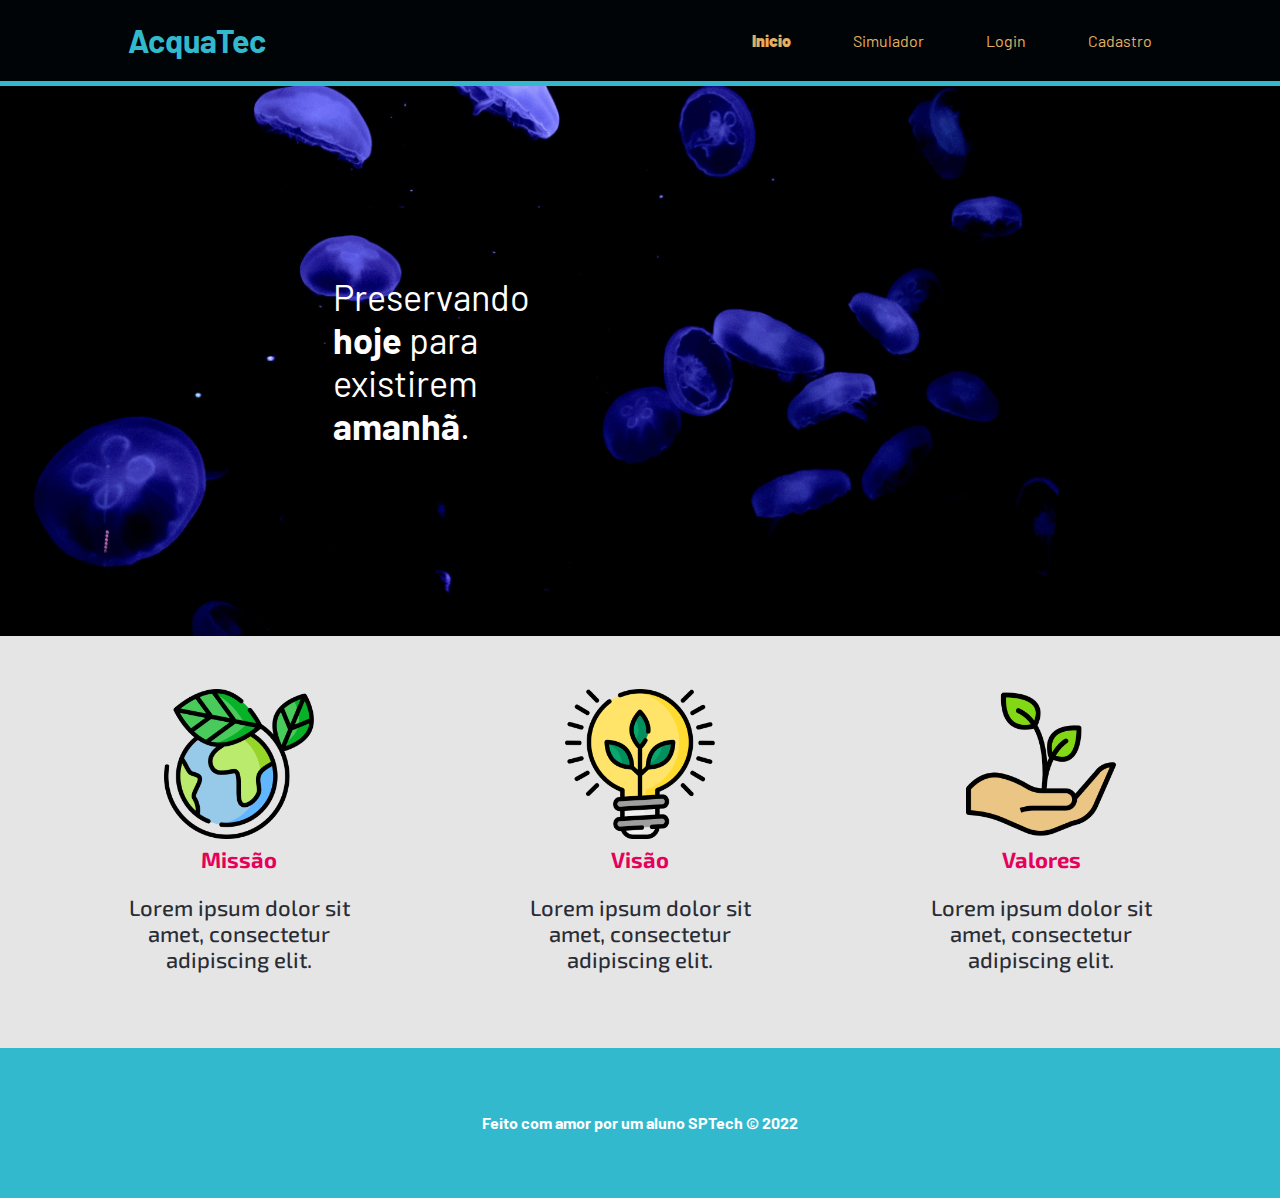
<file: index.html>
<!DOCTYPE html>
<html lang="pt">

<head>
    <meta charset="UTF-8">
    <meta http-equiv="X-UA-Compatible" content="IE=edge">
    <meta name="viewport" content="width=device-width, initial-scale=1.0">
    <title>AcquaTec</title>
    <link rel="stylesheet" href="style.css">
    <link rel="preconnect" href="https://fonts.googleapis.com">
    <link rel="preconnect" href="https://fonts.gstatic.com" crossorigin>
    <link href="https://fonts.googleapis.com/css2?family=Barlow:wght@500;900&family=Exo+2:wght@500;700&display=swap" rel="stylesheet">    
</head>

<body>
    <div class="header">
        <div class="container">
            <h1>AcquaTec</h1>
            <ul class="navbar">
                <li class="agora"><a href="index.html">Inicio</a></li>
                <li><a href="#">Simulador</a></li>
                <li><a href="login.html">Login</a></li>
                <li><a href="cadastro.html">Cadastro</a></li>
            </ul>

        </div>

    </div>

    <div class="banner">
        <div class="container">
            <p>Preservando <b>hoje</b> para existirem <b>amanhã</b>.</p>
        </div>
    </div>
    <div class="content">
        <div class="container">
            <div class="box">
                <img src="Imagens Site/planet-earth_color.png">
                <h6>Missão</h6>
                <p>Lorem ipsum dolor sit amet, consectetur adipiscing elit.</p>
            </div>
            <div class="box">
                <img src="Imagens Site/lightbulb_color.png">
                <h6>Visão</h6>
                <p>Lorem ipsum dolor sit amet, consectetur adipiscing elit.</p>
            </div>
            <div class="box"> 
                <img src="Imagens Site/growth_color.png">
                <h6>Valores</h6>
                <p>Lorem ipsum dolor sit amet, consectetur adipiscing elit.</p>
            </div>
        </div>
    </div>
    <div class="footer">
        <div class="container">
            <h4>Feito com amor por um aluno SPTech &copy; 2022</h4>
        </div>
    </div>
</body>

</html>
</file>
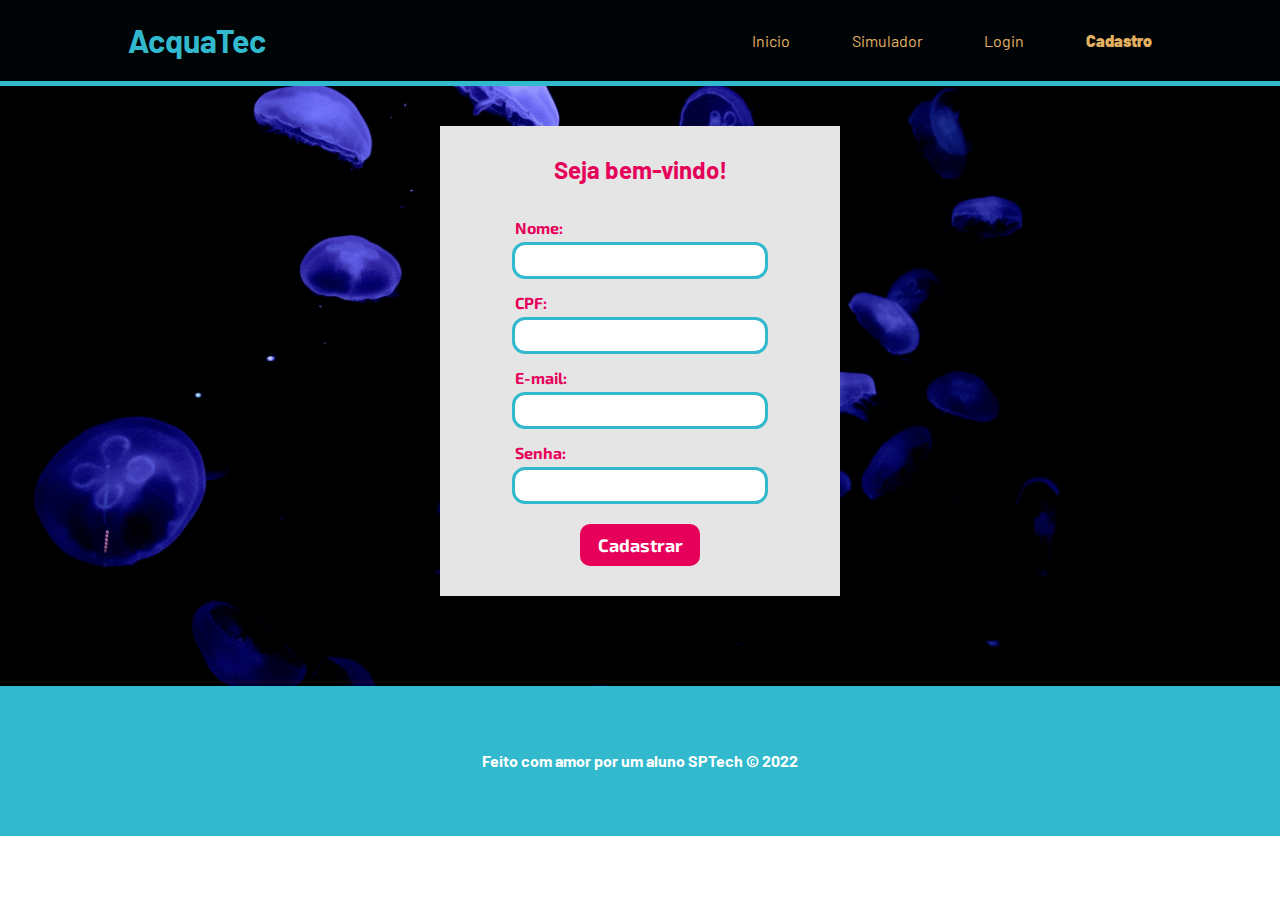
<file: cadastro.html>
<!DOCTYPE html>
<html lang="pt">
<head>
    <meta charset="UTF-8">
    <meta http-equiv="X-UA-Compatible" content="IE=edge">
    <meta name="viewport" content="width=device-width, initial-scale=1.0">
    <title>Acquatec | Cadastro</title>
    <link rel="stylesheet" href="style.css">
    <link rel="preconnect" href="https://fonts.googleapis.com">
    <link rel="preconnect" href="https://fonts.gstatic.com" crossorigin>
    <link href="https://fonts.googleapis.com/css2?family=Barlow:wght@500;900&family=Exo+2:wght@500;700&display=swap" rel="stylesheet">    
</head>
<body>
    <div class="header">
        <div class="container">
            <h1>AcquaTec</h1>
            <ul class="navbar">
                <li><a href="index.html">Inicio</a></li>
                <li><a href="#">Simulador</a></li>
                <li><a href="login.html">Login</a></li>
                <li class="agora"><a href="cadastro.html">Cadastro</a></li>
            </ul>

        </div>

    </div>

    <div class="banner">
        <div class="container cadastro">
            <div class="card">
                <h2>Seja bem-vindo!</h2>
                <form>
                    <label for="nomeInput">Nome: </label>
                    <input type="text" id="nomeInput">

                    <label for="cpfInput">CPF: </label>
                    <input type="text" id="cpfInput">

                    <label for="emailInput">E-mail: </label>
                    <input type="text" id="emailInput">

                    <label for="senhaInput">Senha: </label>
                    <input type="password" id="senhaInput">

                    <button type="button">Cadastrar</button>
                </form>
            </div>
        </div>
    </div>
    <div class="footer">
        <div class="container">
            <h4>Feito com amor por um aluno SPTech &copy; 2022</h4>
        </div>
    </div>
</body>
</html>
</file>
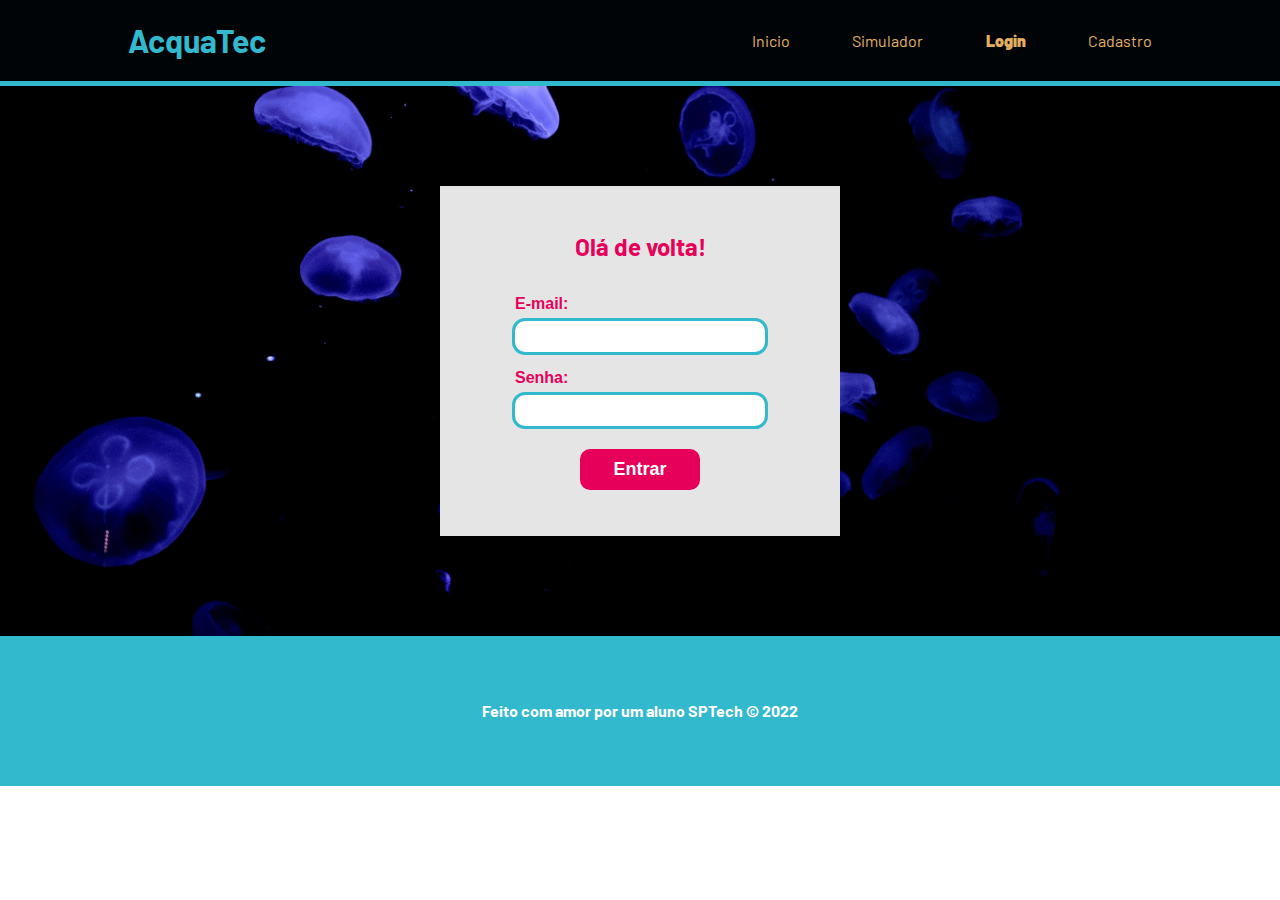
<file: login.html>
<!DOCTYPE html>
<html lang="en">
<head>
    <meta charset="UTF-8">
    <meta http-equiv="X-UA-Compatible" content="IE=edge">
    <meta name="viewport" content="width=device-width, initial-scale=1.0">
    <title>Acquatec | Login</title>
    <link rel="stylesheet" href="style.css">
    <link rel="preconnect" href="https://fonts.googleapis.com">
    <link rel="preconnect" href="https://fonts.gstatic.com" crossorigin>
    <link href="https://fonts.googleapis.com/css2?family=Barlow:wght@100;300;700;800;900&display=swap" rel="stylesheet">
</head>
<body>
    <div class="header">
        <div class="container">
            <h1>AcquaTec</h1>
            <ul class="navbar">
                <li><a href="index.html">Inicio</a></li>
                <li><a href="#">Simulador</a></li>
                <li class="agora"><a href="#">Login</a></li>
                <li><a href="#">Cadastro</a></li>
            </ul>

        </div>

    </div>

    <div class="banner">
        <div class="container login">
            <div class="card">
                <h2>Olá de volta!</h2>
                <form>
                    <label for="emailInput">E-mail: </label>
                    <input type="text" id="emailInput">

                    <label for="senhaInput">Senha: </label>
                    <input type="password" id="senhaInput">

                    <button type="button">Entrar</button>
                </form>
            </div>
        </div>
    </div>
    <div class="footer">
        <div class="container">
            <h4>Feito com amor por um aluno SPTech &copy; 2022</h4>
        </div>
    </div>
</body>
</html>
</file>
<file: style.css>
body{
    margin:0;
    padding:0;
    font-family: 'Barlow', sans-serif;
}
.header{
    background-color: #000407;
    color: #32B9CD;
    border-bottom: 5px solid #32B9CD;
}
.container{
    width: 80%;
    margin: 0 auto;
}
.header .container{
    display: flex;
    justify-content: space-between;
}
.navbar{
    display: flex;
    list-style: none;
    width: 400px;
    justify-content: space-between;
    align-items: center;
}

.navbar a{
    text-decoration: none;
    color: #E3B062;
}
.agora{
    font-weight: 900;
}
.banner{
    background-image: url('Imagens\ Site/bg-jelly-fish-para_outras_pags.png');
    background-size: cover;
}
.banner .container{
    height: 550px;
    display: flex;
    color: white;
    align-items: center;
}
.banner .container.cadastro{
    padding-bottom: 50px;
}
.banner .container.login{
    justify-content: center;
}
.banner .container.cadastro{
    justify-content: center;
}
.banner p{
    font-size: 36px;
    width: 200px;
    margin-left: 20%;
}
.content {
    background-color: #E5E5E5;
    font-family: 'Exo 2', sans-serif;
}
.content .container{
    height: 412px;
    display: flex;
    align-items: center;
    justify-content: space-between;
}
.content .container .box{
    display: flex;
    flex-direction: column;
    align-items: center;
}
.content .container .box p{
    font-size: 22px;
    font-weight: 500;
    text-align: center;
    width: 222px;
    color: #292C34;
    
}
.content .container .box h6{
    margin: 7px 0 0 0;
    font-size: 22px;
    font-weight: 700;
    color: #E6005A;
}
.content img{
    height: 150px;
}
.footer{
    background-color: #32B9CD;
    color: white;
}
.footer .container{
    display: flex;
    height: 150px;
    align-items: center;
    justify-content: center;
}


.card{
    background-color: #E5E5E5;
    color: #E6005A;
    width: 400px;
    height: 350px;
    display: flex;
    flex-direction: column;
    align-items: center;
    justify-content: center;
}
.card h2{
    margin:0;
}
form{
    display: flex;
    flex-direction: column;
    margin-top: 24px;
    width: 250px;
}
form label{
    margin-top: 10px;
    font-family: 'Exo 2', sans-serif;
    font-weight: 700;
}
form input{
    margin-top: 8px;
    margin-bottom: 7px;
    outline:3px solid #32B9CD;
    border: 0;
    padding: 8px;
    border-radius: 10px;
}
form button{
    margin-top: 16px;
    background-color: #E6005A;
    color: white;
    padding: 10px 15px;
    width: 120px;
    align-self: center;
    font-size: 18px;
    border: 0;
    border-radius: 10px;
    cursor: pointer;
    font-family: 'Exo 2', sans-serif;
    font-weight: 700;
}
.cadastro .card{
    height: 470px;
}
</file>
